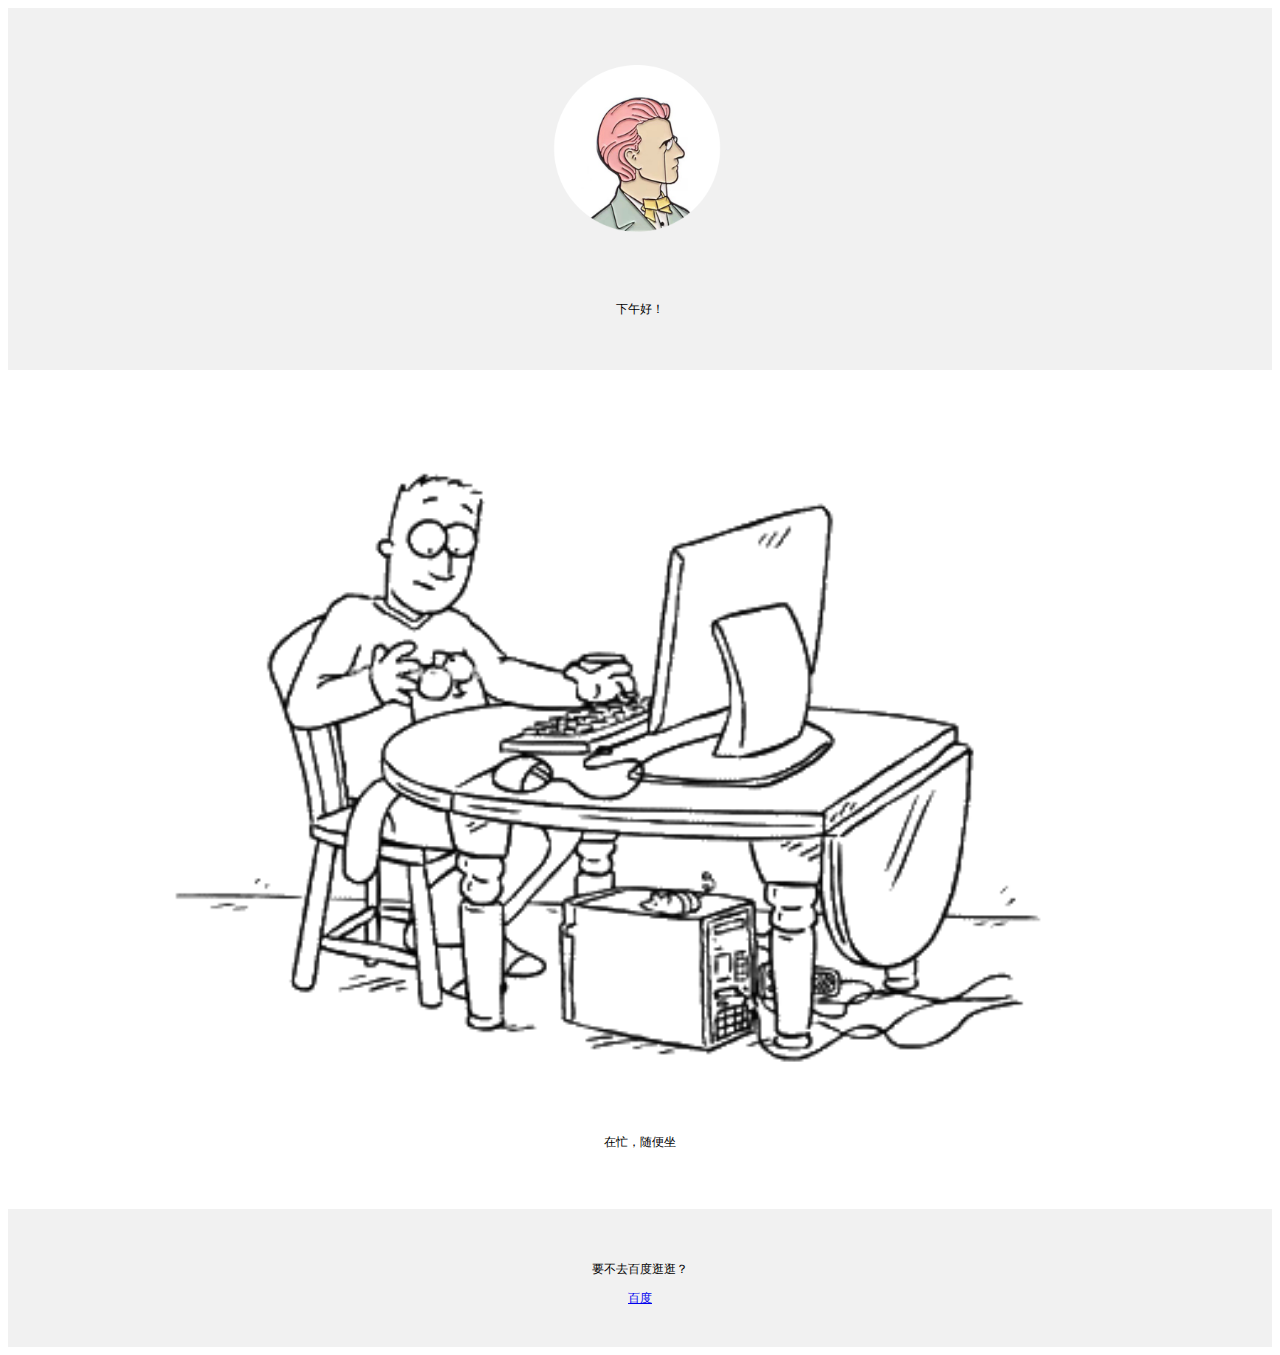
<file: index.html>
<!DOCTYPE html>
<html>
  <head>
    <meta charset="utf-8" />
    <meta name="viewport" content="width=device-width initial-scale=1.0">
    <title>lefoMount</title>
    <link href="styles/style.css" rel="stylesheet">
  </head>
  <body>
    <div style="
        background-color: #f1f1f1; 
    ">
      <img src="images/headPhoto.png" alt="My test image" width=20% />
      <p id="greetings"></p>
    </div>
    <div style="
      text-align: center; 
      margin: 30px auto;
      padding: 15px;
      line-height: 1.7;
    ">
      <img src="images/working.gif" alt="My test image" width=100% />
      <p>在忙，随便坐</p>
    </div>
    <div style="
        background-color: #f1f1f1; 
    ">
      <p>要不去百度逛逛？</p>
      <a href="https://www.baidu.com/">百度</a>
    </div>
    <script src="scripts/main.js" defer></script>
  </body>
</html>
</file>
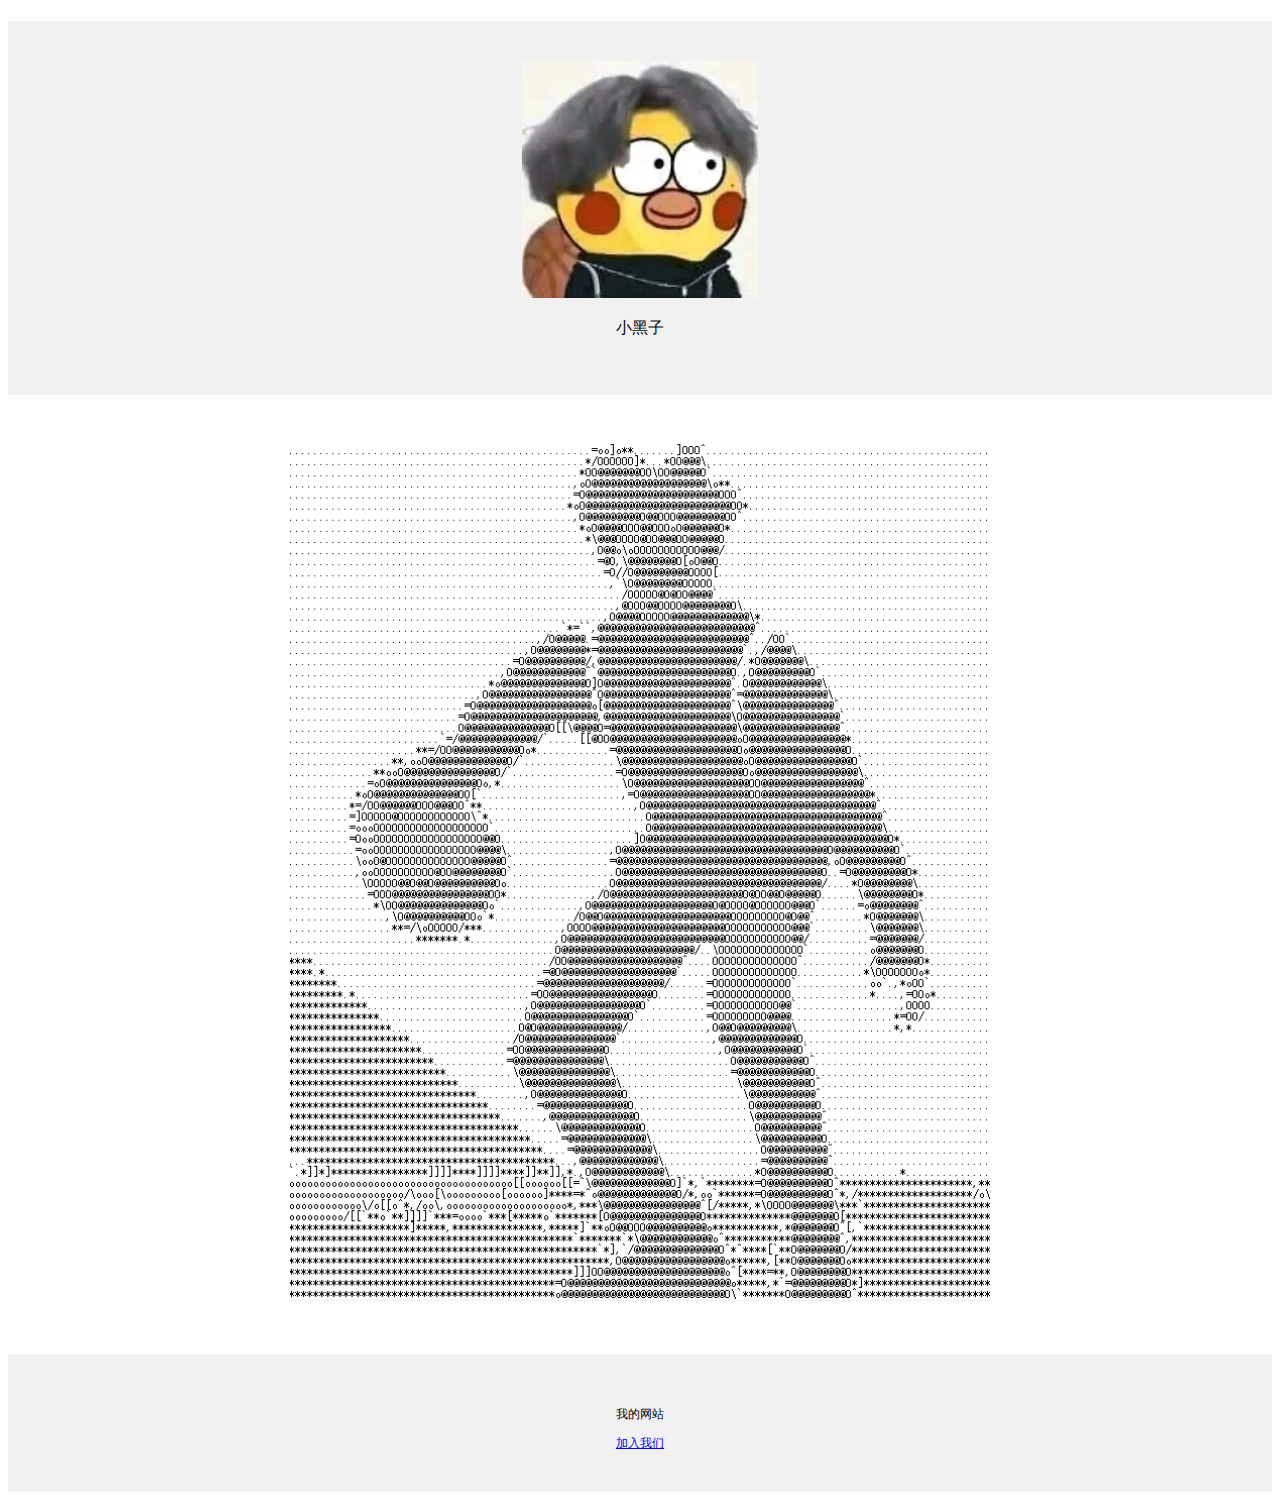
<file: indexBasic.html>
<!DOCTYPE html>
<html>
  <head>
    <meta charset="utf-8" />
    <meta name="viewport" content="width=device-width initial-scale=1.0">
    <title>lefoMount</title>
  </head>
  <body>
    <h1></h1>
    <div style="
        background-color: #f1f1f1; 
        text-align: center; 
        padding: 40px;
    ">
      <img src="images/xiaoheizi.webp" alt="My test image" width=20% />
      <p>小黑子</p>
    </div>
    <div style="
      max-width: 700px;
      text-align: center; 
      font-size: 12;
      margin: 30px auto;
      padding: 15px;
      line-height: 1.7;
    ">
      <img src="images/cxk.PNG" alt="My test image" width=100% />
    </div>
    <div style="
        background-color: #f1f1f1; 
        text-align: center; 
        padding: 40px;
        font-size: 12px;
        bottom: 0;
    ">
      <p>我的网站</p>
      <a href="joinUs.html">加入我们</a>
    </div>
    <script src="scripts/main.js" defer></script>
  </body>
</html>
</file>
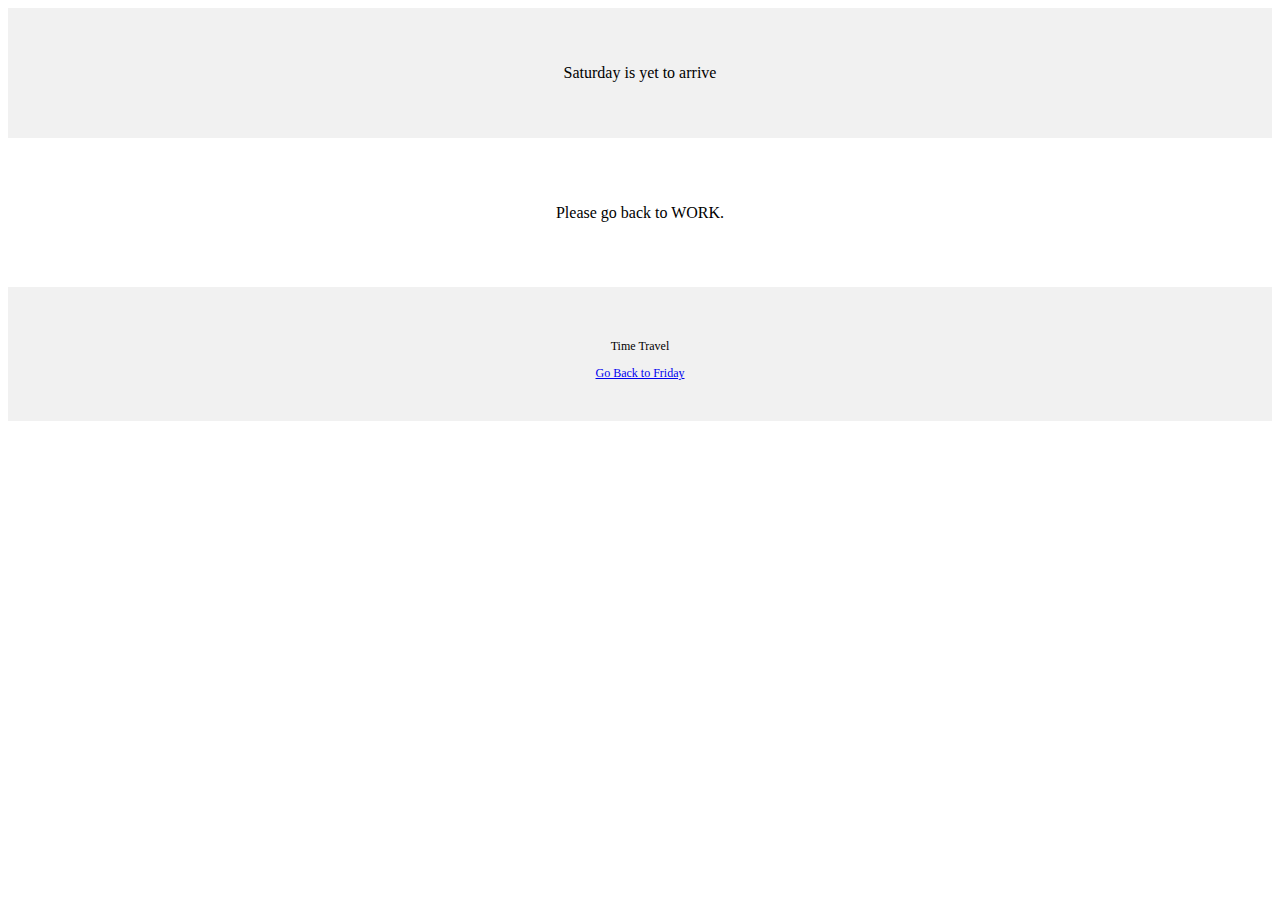
<file: joinUs.html>
<!DOCTYPE html>
<html>
  <head>
    <meta charset="utf-8" />
    <meta name="viewport" content="width=device-width initial-scale=1.0">
    <title>lefoMount</title>
  </head>
  <body>
    <div style="
        background-color: #f1f1f1; 
        text-align: center; 
        padding: 40px;
    ">
      <p>Saturday is yet to arrive</p>
    </div>
    <div style="
      max-width: 700px;
      margin: 30px auto;
      text-align: center; 
      padding: 15px;
      line-height: 1.7;
    ">
      <p>Please go back to WORK.</p>
    </div>
    <div style="
        background-color: #f1f1f1; 
        text-align: center; 
        padding: 40px;
        font-size: 12px;
        bottom: 0;
    ">
      <p>Time Travel</p>
      <a href="index.html">Go Back to Friday</a>
    </div>
  </body>
</html>
</file>
<file: styles/style.css>
div {
    text-align: center; 
    padding: 40px;
    font-size: 12px;
}
</file>
